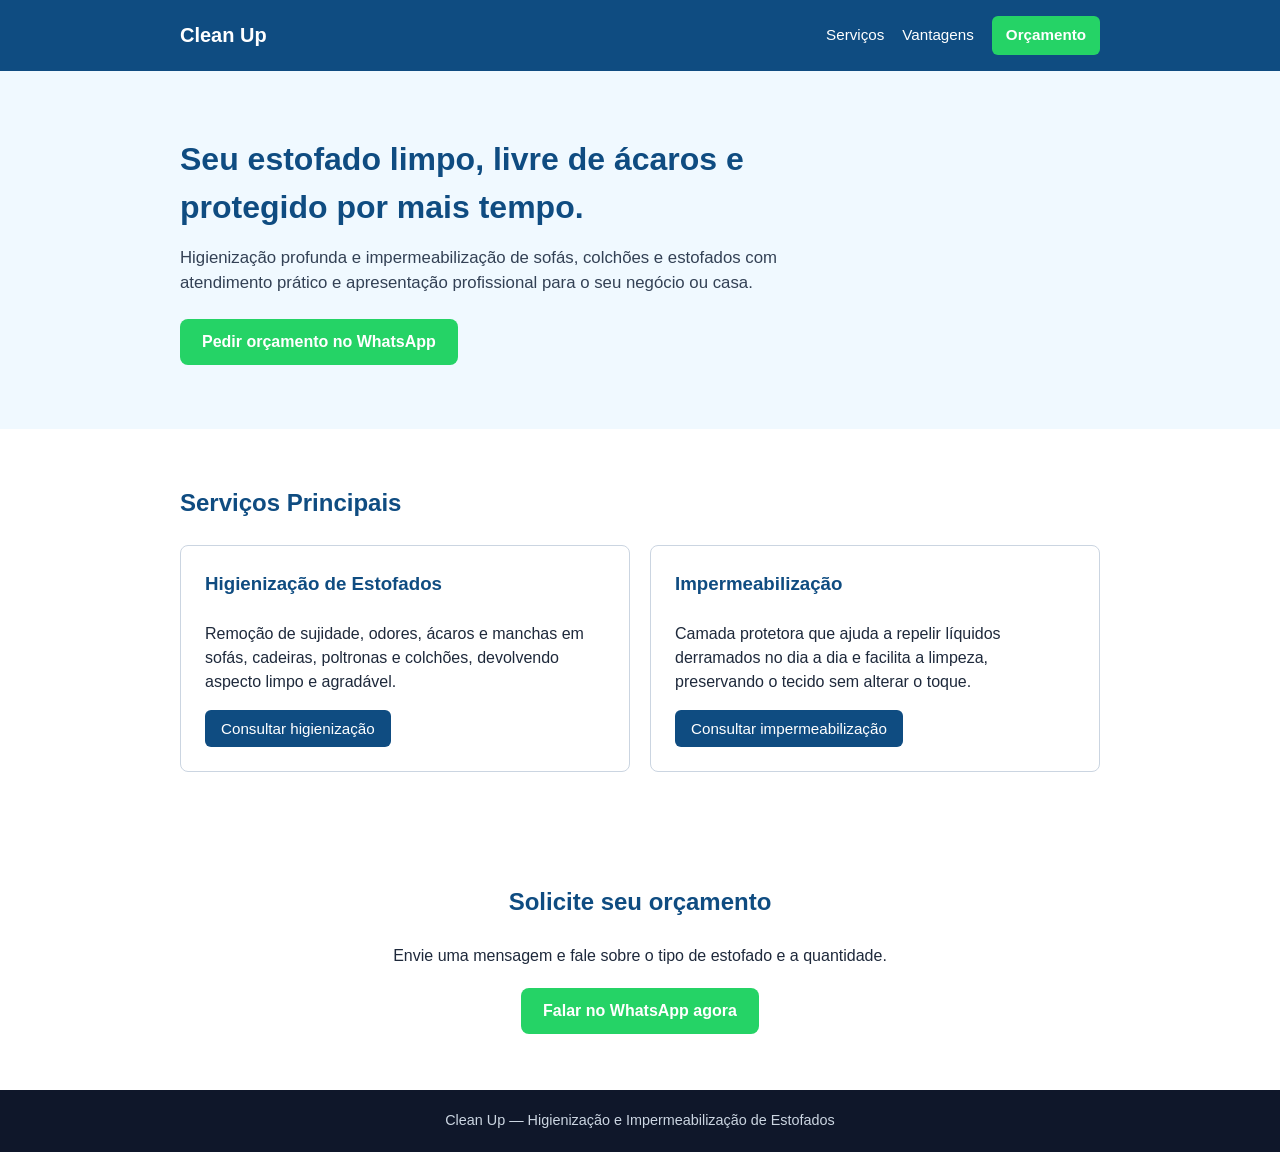
<file: clean-up-landing/index.html>
<!DOCTYPE html>
<html lang="pt-BR">
<head>
  <meta charset="UTF-8" />
  <meta name="viewport" content="width=device-width, initial-scale=1.0" />
  <title>Clean Up | Higienização e Impermeabilização de Estofados</title>
  <link rel="stylesheet" href="style.css" />
</head>
<body>
  <header class="topo">
    <div class="container topo-conteudo">
      <span class="logo">Clean Up</span>
      <nav>
        <a href="#servicos">Serviços</a>
        <a href="#diferenciais">Vantagens</a>
        <a href="#orcamento" class="btn-pequeno">Orçamento</a>
      </nav>
    </div>
  </header>

  <main>
    <section class="hero">
      <div class="container">
        <h1>Seu estofado limpo, livre de ácaros e protegido por mais tempo.</h1>
        <p>
          Higienização profunda e impermeabilização de sofás, colchões e estofados
          com atendimento prático e apresentação profissional para o seu negócio ou casa.
        </p>
        <button id="btn-hero-whats" class="btn-principal" data-servico="Higienização e Impermeabilização">
          Pedir orçamento no WhatsApp
        </button>
      </div>
    </section>

    <section id="servicos" class="secao">
      <div class="container">
        <h2>Serviços Principais</h2>
        <div class="grid-cards">
          <article class="card">
            <h3>Higienização de Estofados</h3>
            <p>
              Remoção de sujidade, odores, ácaros e manchas em sofás, cadeiras,
              poltronas e colchões, devolvendo aspecto limpo e agradável.
            </p>
            <button class="btn-secundario btn-servico" data-servico="Higienização de Estofados">
              Consultar higienização
            </button>
          </article>

          <article class="card">
            <h3>Impermeabilização</h3>
            <p>
              Camada protetora que ajuda a repelir líquidos derramados no dia a dia
              e facilita a limpeza, preservando o tecido sem alterar o toque.
            </p>
            <button class="btn-secundario btn-servico" data-servico="Impermeabilização de Estofados">
              Consultar impermeabilização
            </button>
          </article>
        </div>
      </div>
    </section>


    <section id="orcamento" class="secao">
      <div class="container centro">
        <h2>Solicite seu orçamento</h2>
        <p>Envie uma mensagem e fale sobre o tipo de estofado e a quantidade.</p>
        <button id="btn-final-whats" class="btn-principal" data-servico="Orçamento Geral">
          Falar no WhatsApp agora
        </button>
      </div>
    </section>
  </main>

  <footer class="rodape">
    <div class="container">
      <p>Clean Up — Higienização e Impermeabilização de Estofados</p>
    </div>
  </footer>

  <script src="script.js"></script>
</body>
</html>
</file>
<file: clean-up-landing/style.css>
* {
  box-sizing: border-box;
  margin: 0;
  padding: 0;
}

body {
  font-family: Arial, Helvetica, sans-serif;
  color: #1e293b;
  background-color: #ffffff;
  line-height: 1.5;
}

.container {
  max-width: 960px;
  align-items: center;
  margin: 0 auto;
  padding: 0 20px;
}

.topo {
  background-color: #0f4c81;
  color: #ffffff;
  padding: 16px 0;
}

.topo-conteudo {
  display: flex;
  justify-content: space-between;
  align-items: center;
  gap: 16px;
  flex-wrap: wrap;
}

.logo {
  font-size: 1.25rem;
  font-weight: bold;
}

nav {
  display: flex;
  align-items: center;
  gap: 18px;
}

nav a {
  color: #ffffff;
  text-decoration: none;
  font-size: 0.95rem;
}

.btn-pequeno {
  background-color: #25d366;
  color: #ffffff !important;
  font-weight: bold;
  padding: 8px 14px;
  border-radius: 6px;
}

.hero {
  background-color: #f0f9ff;
  padding: 64px 0;
}

.hero h1 {
  font-size: 2rem;
  color: #0f4c81;
  margin-bottom: 14px;
  max-width: 700px;
}

.hero p {
  font-size: 1.05rem;
  color: #334155;
  margin-bottom: 24px;
  max-width: 650px;
}

.secao {
  padding: 56px 0;
}

.secao-clara {
  background-color: #f8fafc;
}

h2 {
  font-size: 1.5rem;
  color: #0f4c81;
  margin-bottom: 24px;
}

.grid-cards {
  display: grid;
  grid-template-columns: repeat(auto-fit, minmax(260px, 1fr));
  gap: 20px;
}

.card {
  border: 1px solid #cbd5e1;
  border-radius: 8px;
  padding: 24px;
  background-color: #ffffff;
  display: flex;
  flex-direction: column;
  justify-content: space-between;
  gap: 16px;
}

.card h3 {
  color: #0f4c81;
  margin-bottom: 8px;
}

.btn-principal {
  background-color: #25d366;
  color: #ffffff;
  border: none;
  padding: 14px 22px;
  font-size: 1rem;
  font-weight: bold;
  border-radius: 8px;
  cursor: pointer;
}

.btn-secundario {
  background-color: #0f4c81;
  color: #ffffff;
  border: none;
  padding: 10px 16px;
  font-size: 0.95rem;
  border-radius: 6px;
  cursor: pointer;
  align-self: flex-start;
}

.lista-vantagens {
  list-style: none;
  display: grid;
  gap: 12px;
}

.centro {
  text-align: center;
}

.centro p {
  margin-bottom: 20px;
}

.rodape {
  background-color: #0f172a;
  color: #cbd5e1;
  text-align: center;
  padding: 20px 0;
  font-size: 0.9rem;
}
</file>
